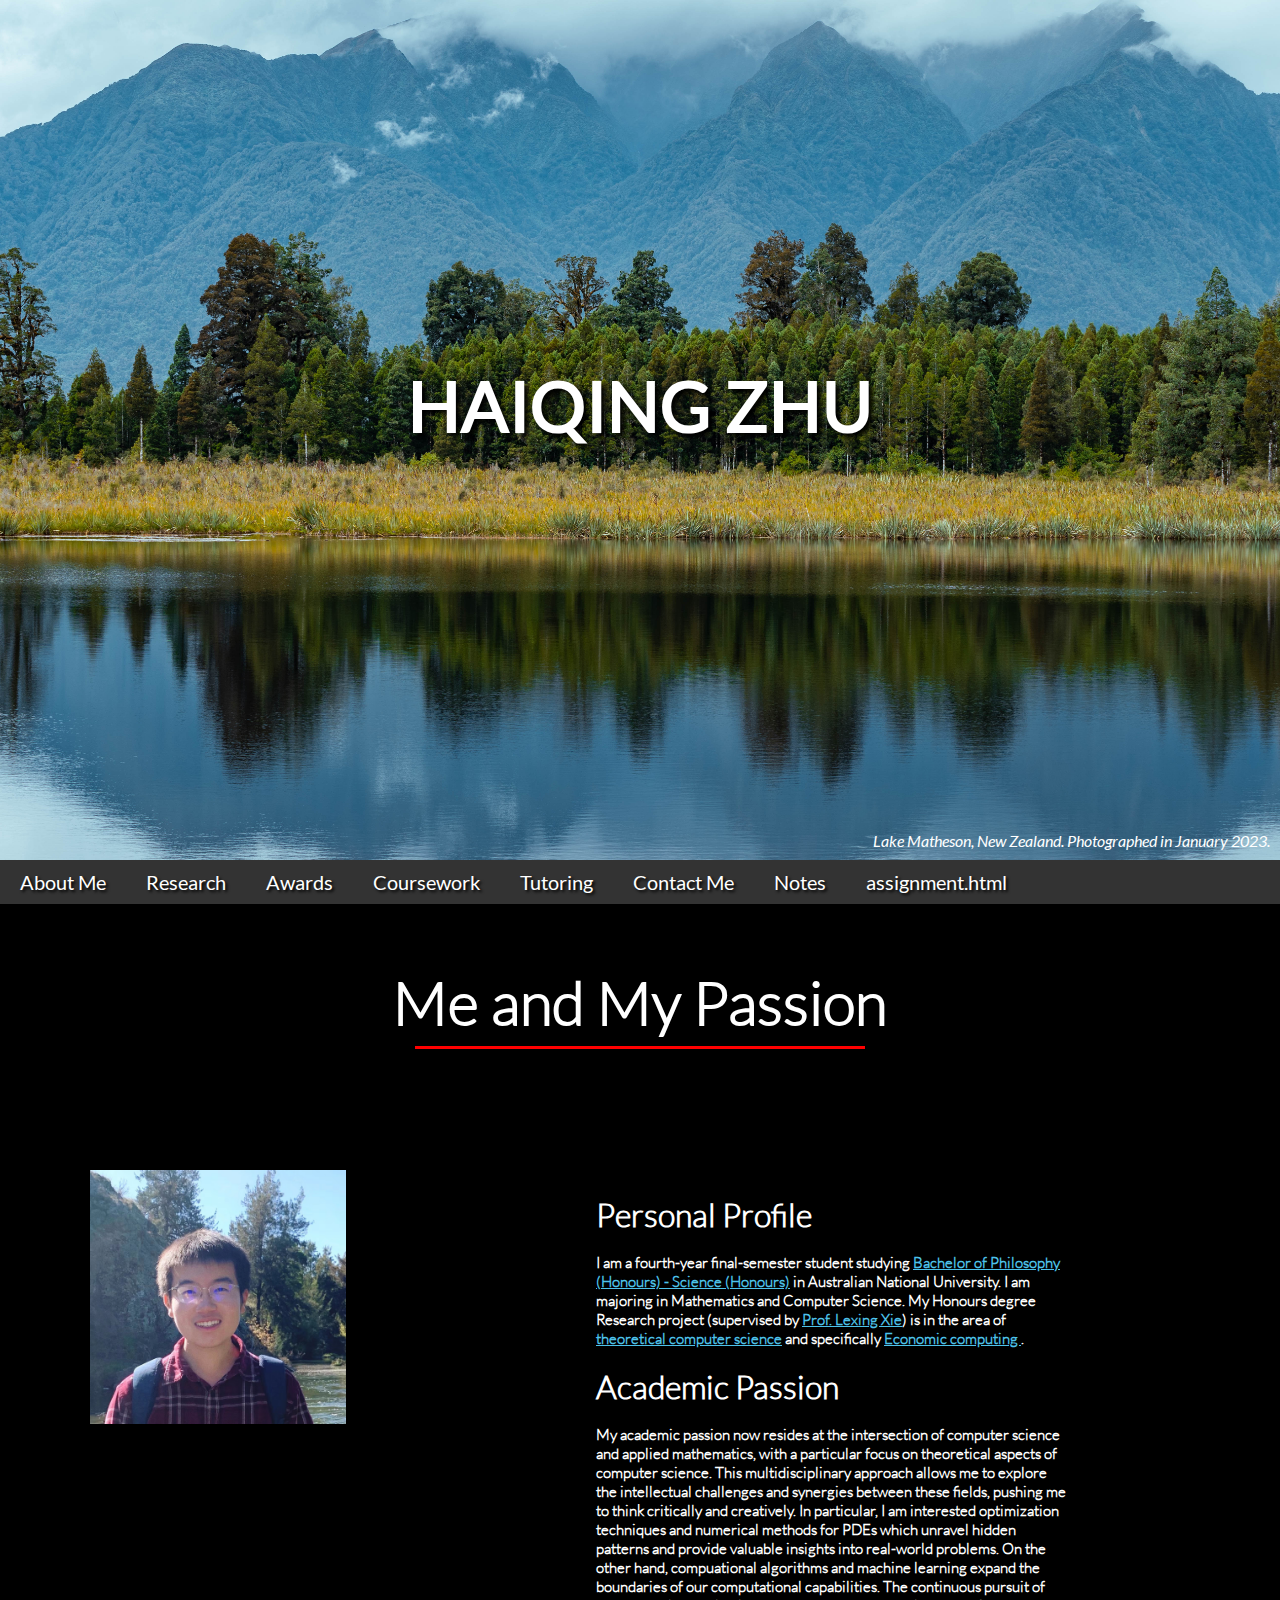
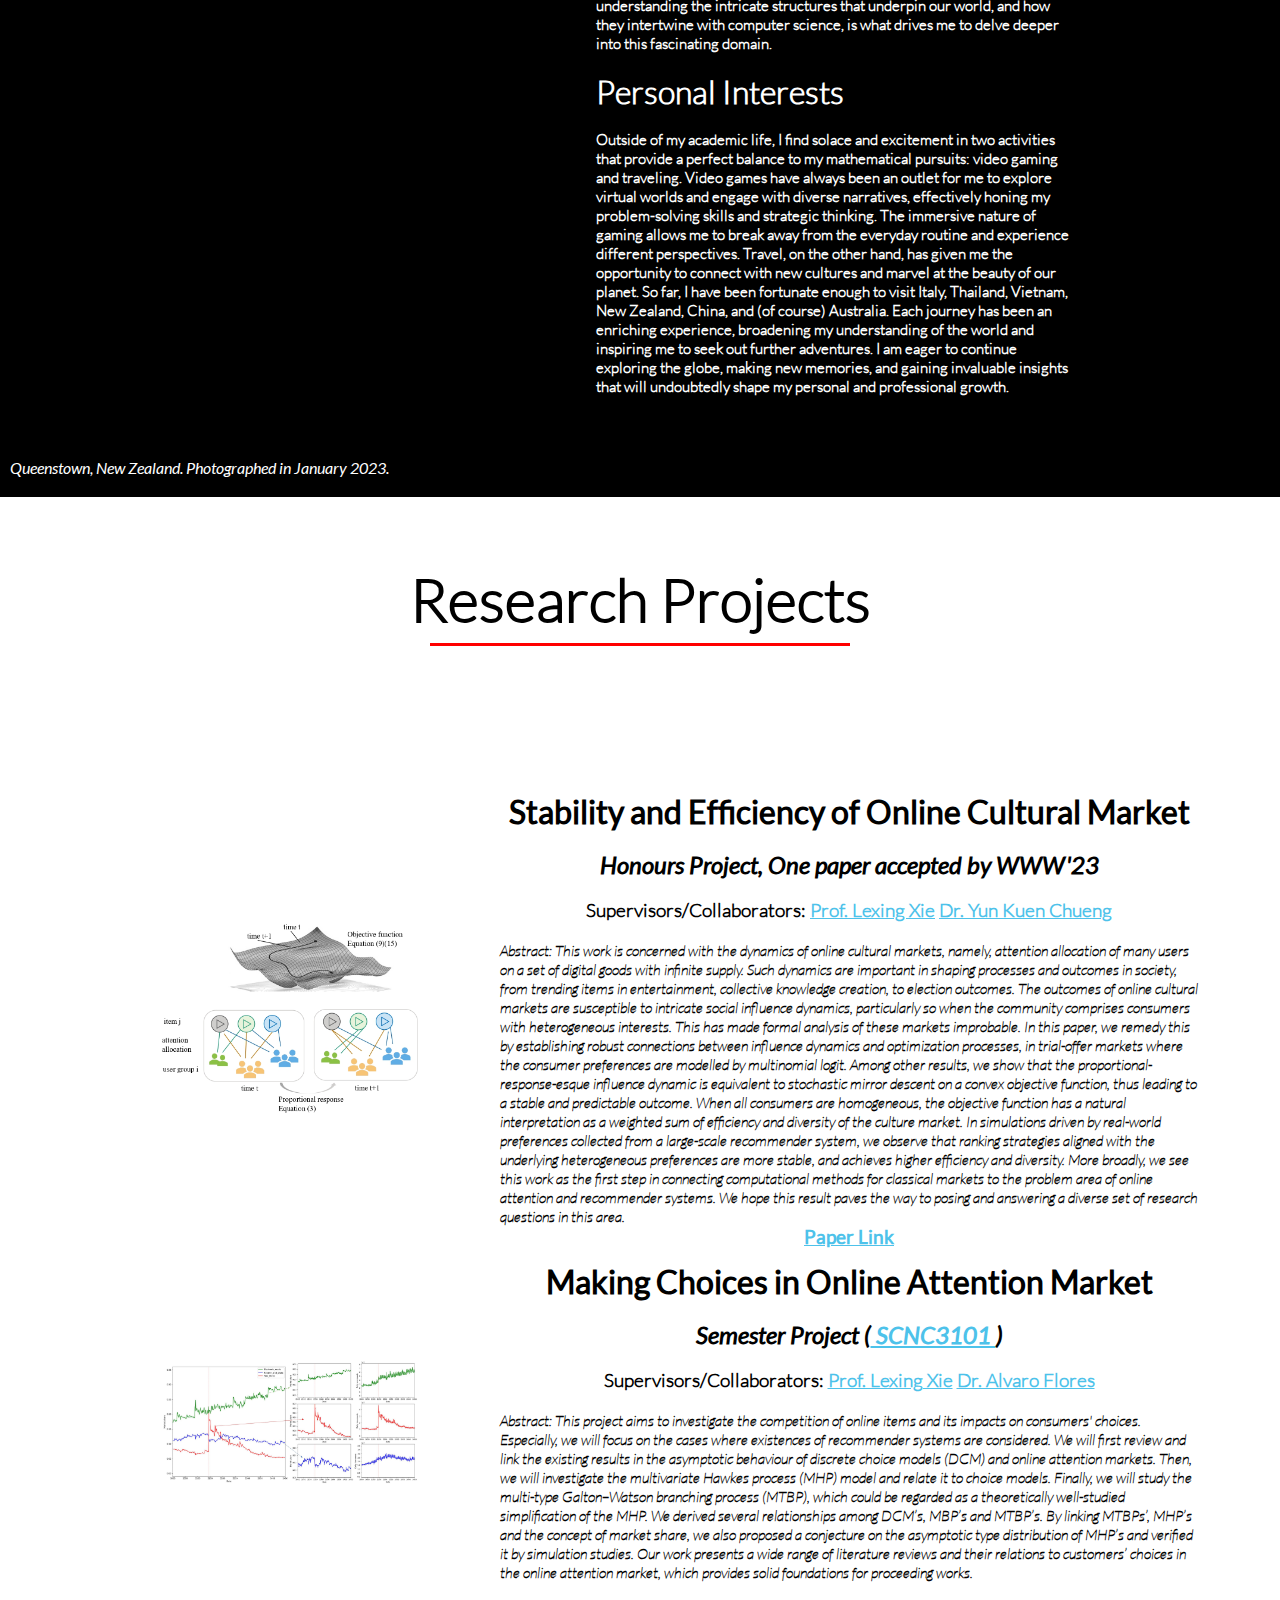
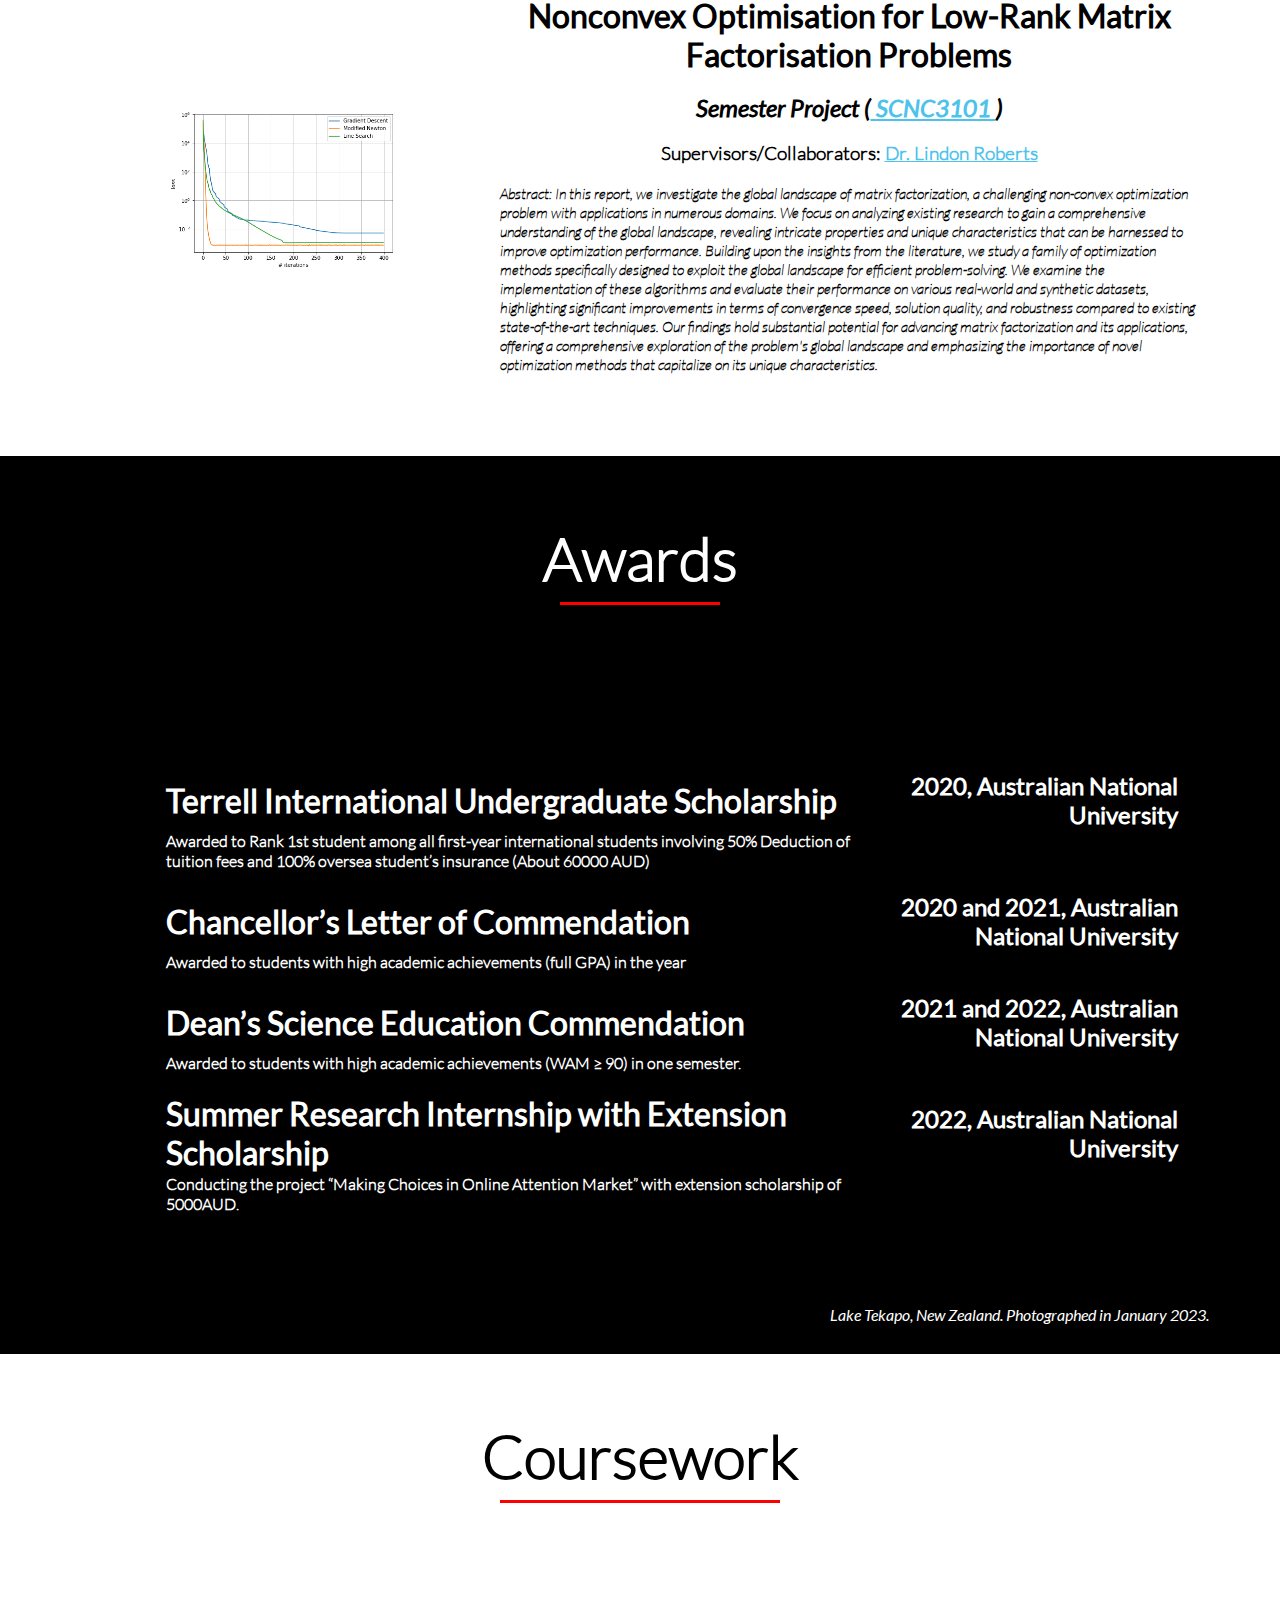
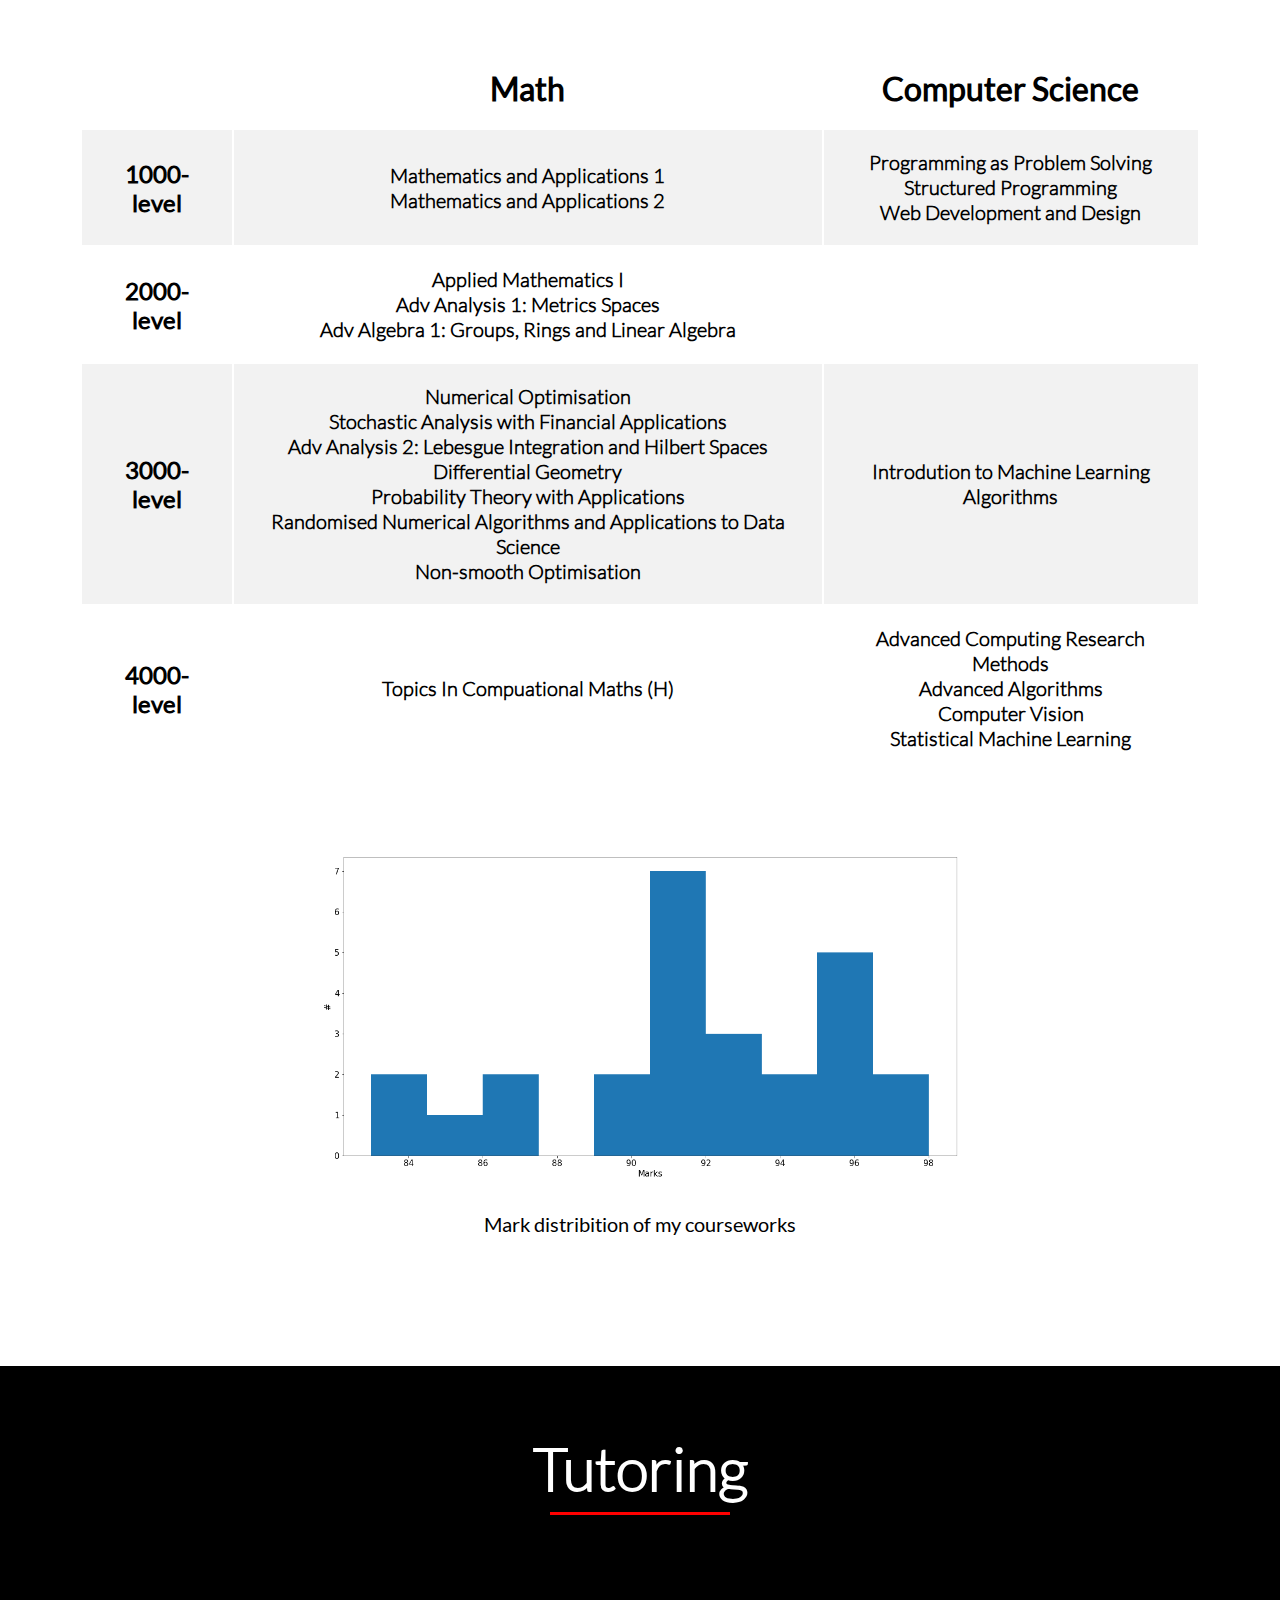
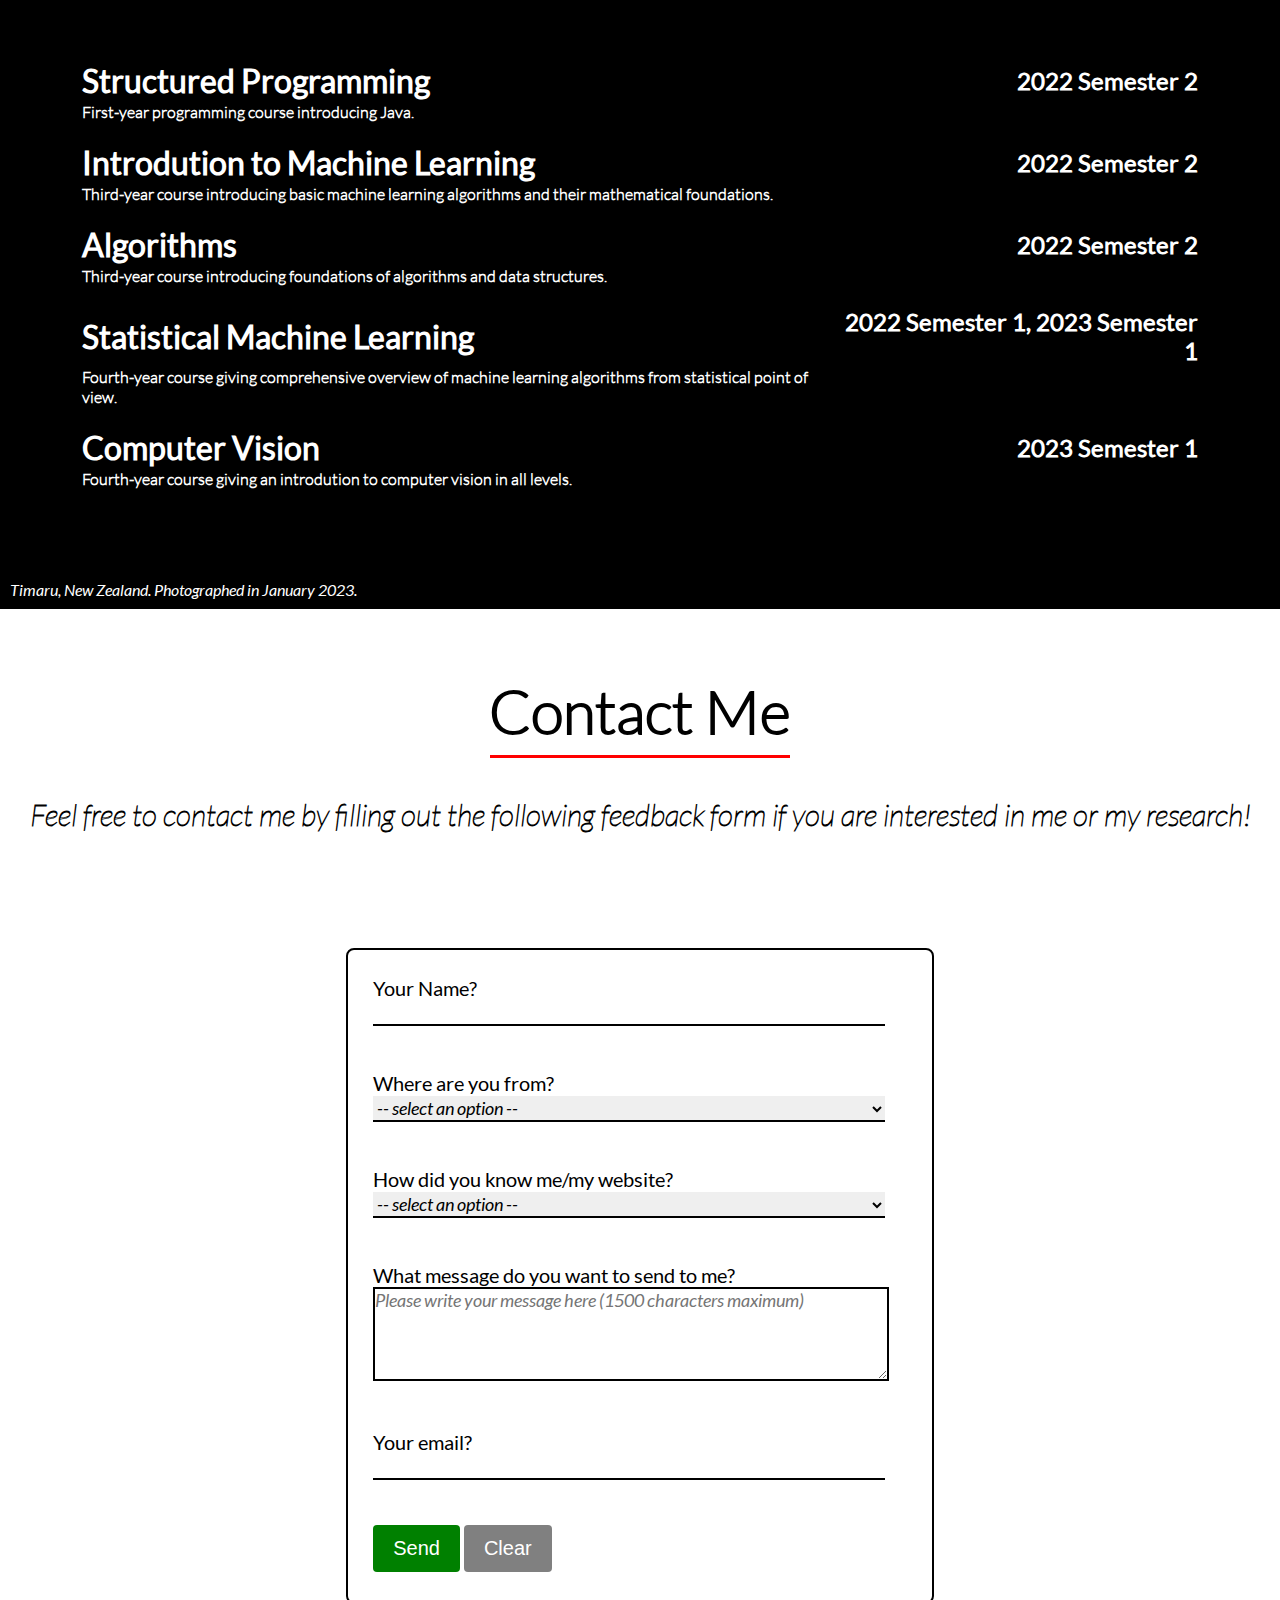
<file: index.html>
<!DOCTYPE html>

<html lang = "en">
    <head>
        <meta charset="utf-8">
        <title> Haiqing Zhu's Personal Website </title>

        <!-- CSS Declaration -->
        <link rel="stylesheet" type = "text/css" href="home_page_style.css">
    </head>



    <body>

        <!-- Banner section of the home page --> 
        <div id="banner">

            <!-- Big header-->
            <h1 id="header">Haiqing Zhu</h1>
            <em id="image_description_lake_1"> Lake Matheson, New Zealand. Photographed in January 2023. </em>


        </div>

        <!-- Navigation bar inside the banner -->
        <div id= "NavBar">
            <ul>
                <li><a href="#Home">About Me</a> </li>
                <li><a href="#Research">Research</a></li>
                <li><a href="#Awards">Awards</a></li>
                <li><a href="#Coursework">Coursework </a> </li>
                <li><a href="#Tutoring">Tutoring </a> </li>
                <li><a href="#ContactMe">Contact Me </a> </li>
                <li><a href="notes.html">Notes</a></li>
                <li><a href="assignment.html">assignment.html</a></li>
            </ul>
        </div>


        <a id = Home></a>
        <!-- About Myself and My passion-->
        <div id="self-intro" class="section">

            <!-- Section heading -->
            <h2 id = self-intro-heading, class="section-headings"> Me and My Passion </h2>

            <table class = formating-table>
                <tbody>
                    <tr>
                        <th>
                            <!-- Image of myself -->
                            <img id="img_myself" src="assets/pic_myself.jpg" alt="picture of myself">
                        </th>

                        <th>
                            <!-- The heading text for this section -->

                            <!-- div containing all texts-->

                            <div id="self-intro-texts">
                                <!-- Paragraph 1: Personal Profile -->
                                <p style="font-size: 2em;"> Personal Profile </p>
                                <br style = "line-height: 7;">
                                <p id = PersonalProfile> I am a fourth-year final-semester student studying <a href="https://programsandcourses.anu.edu.au/program/aphsc">Bachelor of Philosophy (Honours) 
                                    - Science (Honours)</a> in Australian National University. I am majoring in Mathematics and Computer Science. My Honours degree Research project (supervised by 
                                    <a href="http://users.cecs.anu.edu.au/~xlx/">Prof. Lexing Xie</a>) is in
                                    the area of <a href="https://en.wikipedia.org/wiki/Theoretical_computer_science">theoretical computer science</a> and specifically 
                                    <a href="https://en.wikipedia.org/wiki/Computational_economics">Economic computing </a>.  </p>
                                
                                <br style = "line-height: 15;">

                                <!-- Paragraph 2: Academic Passion -->
                                <p style="font-size: 2em;"> Academic Passion </p>
                                <br style = "line-height: 7;">
                                <p id = AcademicPassion> 
                                My academic passion now resides at the intersection of computer science and applied mathematics, with a particular focus on theoretical aspects of computer science. 
                                This multidisciplinary approach allows me to explore the intellectual challenges and synergies between these fields, pushing me to think critically and creatively. 
                                In particular, I am interested optimization techniques and numerical methods for PDEs which unravel hidden patterns and provide valuable insights into real-world problems. 
                                On the other hand, compuational algorithms and machine learning expand the boundaries of our computational capabilities. 
                                The continuous pursuit of understanding the intricate structures that underpin our world, and how they intertwine with computer science, is what drives me to delve deeper into this fascinating domain.</p>
                                <br style = "line-height: 15;">

                                <!-- Paragraph 3: Personal Interests -->
                                <p style="font-size: 2em;"> Personal Interests </p>
                                <br style = "line-height: 7;">
                                <p id = PersonalInterests>
                                    Outside of my academic life, I find solace and excitement in two activities that provide a perfect balance to my mathematical pursuits: video gaming and traveling. 
                                    Video games have always been an outlet for me to explore virtual worlds and engage with diverse narratives, effectively honing my problem-solving skills and strategic thinking. 
                                    The immersive nature of gaming allows me to break away from the everyday routine and experience different perspectives. 
                                    Travel, on the other hand, has given me the opportunity to connect with new cultures and marvel at the beauty of our planet. 
                                    So far, I have been fortunate enough to visit Italy, Thailand, Vietnam, New Zealand, China, and (of course) Australia. 
                                    Each journey has been an enriching experience, broadening my understanding of the world and inspiring me to seek out further adventures. 
                                    I am eager to continue exploring the globe, making new memories, and gaining invaluable insights that will undoubtedly shape my personal and professional growth.
                                </p>
                            </div>
                        </th>
                    </tr>
                </tbody>
            </table>

            <!-- Image description of the me-and-my-passion-section -->
            <em id = image-description-queenstown> Queenstown, New Zealand. Photographed in January 2023.</em>
        </div>
        <a id = Research></a>
        <!-- Section about my Research projects -->
        <div id="research" class="section">
            <!-- The heading text for this section -->
            <h2 id = research-heading class="section-headings"> Research Projects</h2>
            
            <!-- Table of the list of my previous research projects-->
            <table id = "table-of-research-projects" class = formating-table>
                <tr> 
                    <!-- The Honours Project -->

                    <!-- The teaser graph-->
                    <th> <img id="img_attention_market" class = "research_teasers_graphs" src="assets/attention-market-teaser.jpg" alt = "Cultural market project teaser"> </th>
                    <th> 
                        <!-- Text description-->
                        <p class="research-project-heading">  Stability and Efficiency of Online Cultural Market </p>
                        <br style = "line-height: 55;">
                        <p class="research-project-sub-heading"> Honours Project, One paper accepted by WWW'23 </p>
                        <br style = "line-height: 55;">
                        <p style="font-family: 'Lato-Light';" class="research-project-supervisor"> Supervisors/Collaborators: <a href="http://users.cecs.anu.edu.au/~xlx/"> Prof. Lexing Xie</a> <a href="https://www.cs.rhul.ac.uk/home/ujac002/"> Dr. Yun Kuen Chueng</a></p>
                        <br style = "line-height: 55;">
                        <p class="research-abstract"> Abstract: This work is concerned with the dynamics of online cultural markets,
                            namely, attention allocation of many users on a set of digital
                            goods with infinite supply. Such dynamics are important in shaping
                            processes and outcomes in society, from trending items in entertainment,
                            collective knowledge creation, to election outcomes. The
                            outcomes of online cultural markets are susceptible to intricate
                            social influence dynamics, particularly so when the community
                            comprises consumers with heterogeneous interests. This has made
                            formal analysis of these markets improbable. In this paper, we remedy
                            this by establishing robust connections between influence dynamics
                            and optimization processes, in trial-offer markets where the
                            consumer preferences are modelled by multinomial logit. Among
                            other results, we show that the proportional-response-esque influence
                            dynamic is equivalent to stochastic mirror descent on a convex
                            objective function, thus leading to a stable and predictable outcome.
                            When all consumers are homogeneous, the objective function has
                            a natural interpretation as a weighted sum of efficiency and diversity
                            of the culture market. In simulations driven by real-world
                            preferences collected from a large-scale recommender system, we
                            observe that ranking strategies aligned with the underlying heterogeneous
                            preferences are more stable, and achieves higher efficiency
                            and diversity. More broadly, we see this work as the first step in
                            connecting computational methods for classical markets to the
                            problem area of online attention and recommender systems. We
                            hope this result paves the way to posing and answering a diverse
                            set of research questions in this area.</p>
                        <br style = "line-height: 55;">
                        <p style="font-size: 1.17em;"> <a href="https://arxiv.org/abs/2302.06226"> Paper Link </a> </p>
                    </th>
                </tr>

                <tr>
                    <!-- The stochastic process project -->

                    <!-- The teaser graph-->
                    <th> <img class = "research_teasers_graphs" src="assets/hawkes-teaser.jpg" alt = "teaser plot of hawkers process project"> </th>

                    <th>
                        <!-- Text description-->
                        <p class="research-project-heading">  Making Choices in Online Attention Market </p>
                        <br style = "line-height: 55;">
                        <p class="research-project-sub-heading"> Semester Project (<a href="https://programsandcourses.anu.edu.au/2022/course/scnc3101"> SCNC3101 </a>) </p>
                        <br style = "line-height: 55;">
                        <p style="font-family: 'Lato-Light';" class="research-project-supervisor"> Supervisors/Collaborators: <a href="http://users.cecs.anu.edu.au/~xlx/"> Prof. Lexing Xie</a> <a href="https://www.linkedin.com/in/alvarofloresrios/en/?originalSubdomain=au"> Dr. Alvaro Flores</a></p>
                        <br style = "line-height: 55;">
                        <p class="research-abstract"> Abstract: This project aims to investigate the competition of online items and its impacts on
                            consumers' choices. Especially, we will focus on the cases where existences of recommender
                            systems are considered. We will first review and link the existing results in the
                            asymptotic behaviour of discrete choice models (DCM) and online attention markets.
                            Then, we will investigate the multivariate Hawkes process (MHP) model and relate it to
                            choice models. Finally, we will study the multi-type Galton–Watson branching process
                            (MTBP), which could be regarded as a theoretically well-studied simplification of the
                            MHP. We derived several relationships among DCM’s, MBP’s and MTBP’s. By linking
                            MTBPs’, MHP’s and the concept of market share, we also proposed a conjecture on the
                            asymptotic type distribution of MHP’s and verified it by simulation studies. Our work
                            presents a wide range of literature reviews and their relations to customers’ choices in
                            the online attention market, which provides solid foundations for proceeding works.</p>
                    </th>
                </tr>   

                <tr>
                    <!-- The teaser graph-->
                    <th> <img class = "research_teasers_graphs" src="assets/MF-project-teaser.png" alt = "matrix factorisation project teaser plot"> </th>

                    <th>
                        
                        <!-- Text description-->
                        <p class="research-project-heading"> Nonconvex Optimisation for Low-Rank Matrix Factorisation Problems </p>
                        <br style = "line-height: 55;">
                        <p class="research-project-sub-heading"> Semester Project (<a href="https://programsandcourses.anu.edu.au/2022/course/scnc3101"> SCNC3101 </a>) </p>
                        <br style = "line-height: 55;">
                        <p style="font-family: 'Lato-Light';" class="research-project-supervisor"> Supervisors/Collaborators: <a href="https://lindonroberts.github.io/"> Dr. Lindon Roberts </a></p>
                        <br style = "line-height: 55;">
                        <p class="research-abstract"> Abstract: In this report, we investigate the global landscape of matrix factorization, 
                            a challenging non-convex optimization problem with applications in numerous domains. 
                            We focus on analyzing existing research to gain a comprehensive understanding of the global landscape, 
                            revealing intricate properties and unique characteristics that can be harnessed to improve optimization performance. 
                            Building upon the insights from the literature, we study a family of optimization methods specifically designed to exploit the global landscape 
                            for efficient problem-solving. We examine the implementation of these algorithms and evaluate their performance on various real-world and 
                            synthetic datasets, highlighting significant improvements in terms of convergence speed, solution quality, 
                            and robustness compared to existing state-of-the-art techniques. Our findings hold substantial potential 
                            for advancing matrix factorization and its applications, offering a comprehensive exploration of the problem's 
                            global landscape and emphasizing the importance of novel optimization methods that capitalize on its unique characteristics.</p>
                    </th>
                </tr>
            </table>



        </div>



        <!-- Section about the awards I have been given -->
        <a id = Awards></a>


        <div id="award" class="section">
            <h2 id = award-heading class="section-headings"> Awards </h2>
            <table id= "award-table" class="formating-table">

                <!--  Award 1, terrell, heading and description -->
                <tr> 
                    <th>
                        <p class="award-name">Terrell International Undergraduate Scholarship </p>  
                    </th>
                    <th> <p class="award-institution"> 2020, Australian National University </p> </th>
                </tr>

                <!-- Institution -->
                <tr>
                    <th>
                    <p class="award-description"> Awarded to Rank 1st student among all first-year international students involving 50% Deduction 
                        of tuition fees and 100% oversea student’s insurance (About 60000 AUD)</p>
                    <br style = "line-height: 55;">
                    </th>
                    <th></th>
                </tr>

                <!-- Award 2, chancellor's letteqr -->
                <tr> 
                    <th>
                        <p class="award-name">Chancellor’s Letter of Commendation  </p>  
                    </th>
                    <th> <p class="award-institution"> 2020 and 2021, Australian National University </p></th>
                </tr>

                <!-- Institution -->
                <tr>
                    <th>
                    <p class="award-description"> Awarded to students with high academic achievements (full GPA) in the year</p>
                    <br style = "line-height: 55;">
                    </th>
                    <th></th>
                </tr>

                <!-- Award 3, dean's list -->
                <tr> 
                    <th>
                        <p class="award-name">Dean’s Science Education Commendation  </p>  
                    </th>
                    <th> <p class="award-institution"> 2021 and 2022, Australian National University </p> </th>
                </tr>

                <!-- Institution -->
                <tr>
                    <th>
                    <p class="award-description"> Awarded to students with high academic achievements (WAM ≥ 90) in one semester.</p>
                    <br style = "line-height: 55;">
                    </th>
                    <th></th>
                </tr>


                <!-- Award 4, summer internship -->
                <tr> 
                    <th>
                        <p class="award-name">Summer Research Internship with Extension Scholarship  </p>  
                    </th>
                    <th> <p class="award-institution"> 2022, Australian National University </p> </th>
                </tr>

                <!-- Institution -->
                <tr>
                    <th>
                    <p class="award-description"> Conducting the project “Making Choices in Online Attention Market” with extension scholarship of 5000AUD.</p>
                    <br style = "line-height: 55;">
                    </th>
                    <th></th>
                </tr>
            

            </table>
            <em id = image-description-lake-tekapo> Lake Tekapo, New Zealand. Photographed in January 2023.</em>

        </div>

        <!-- Coursework Section -->

        <!-- link anchor-->
        <a id = "Coursework"></a>

        <div class= "section" id="coursework">
            <h2 class="section-headings" id = "coursework-heading"> Coursework </h2>

            <!-- table for displaying all the courses I have taken before -->
            <table class="formating-table" id = coursework-table> 
                <tbody>
                    <tr>
                        <!-- header -->
                        <th> </th> <th style="font-size: 2em;"> Math </th> <th style="font-size: 2em;"> Computer Science </th>
                    </tr>

                    <tr>
                        <!-- 1000-level courses -->
                        <th class="course-level"> 1000-level </th>
                        <th class="course-name"> 
                            <p>Mathematics and Applications 1 </p>
                            <p>Mathematics and Applications 2 </p>
                        </th>
                        <th class="course-name">
                            <p>Programming as Problem Solving</p>
                            <p>Structured Programming</p>
                            <p>Web Development and Design</p>
                        </th>
                    </tr>

                    <tr>
                        <!-- 2000-level courses -->
                        <th class="course-level"> 2000-level </th>
                        <th class="course-name"> 
                            <p>Applied Mathematics I</p>
                            <p>Adv Analysis 1: Metrics Spaces</p>
                            <p>Adv Algebra 1: Groups, Rings and Linear Algebra</p>
                        </th>
                        <th class="course-name">
                        </th>
                    </tr>

                    <tr>
                        <!-- 3000-level courses -->
                        <th class="course-level"> 3000-level </th>
                        <th class="course-name"> 
                            <p>Numerical Optimisation</p>
                            <p>Stochastic Analysis with Financial Applications</p>
                            <p>Adv Analysis 2: Lebesgue Integration and Hilbert Spaces</p>
                            <p>Differential Geometry</p>
                            <p>Probability Theory with Applications</p>
                            <p>Randomised Numerical Algorithms and Applications to Data Science</p>
                            <p>Non-smooth Optimisation</p>
                        </th>
                        <th class="course-name">
                            <p>	Introdution to Machine Learning</p>
                            <p> Algorithms </p>
                        </th>
                    </tr>

                    <tr>
                        <!-- 4000-level courses -->
                        <th class="course-level"> 4000-level </th>
                        <th class="course-name"> 
                            <p>Topics In Compuational Maths (H)</p>
                        </th>
                        <th class="course-name">
                            <p>	Advanced Computing Research Methods</p>
                            <p> Advanced Algorithms </p>
                            <p> Computer Vision </p>
                            <p> Statistical Machine Learning</p>
                        </th>
                    </tr>
                </tbody>
            </table>

            <!-- Figure of my mark distribution -->
            <figure>
                <img id = "mark-distribution" src="assets/mark-distribution.png" alt="My Mark Distribition" style="width:50%">
                <figcaption id = "mark-distribution-caption">Mark distribition of my courseworks</figcaption>
            </figure>

        </div>

        <!-- Tutoring section -->
        <a id="Tutoring"></a>
        <div id = "tutoring" class="section">
            <h2 class="section-headings" id = "tutoring-section-heading"> Tutoring </h2>

        
            <table id= "tutoring-table" class="formating-table">

                <!--  Tutoring 1, COMP1110, heading and description -->
                <tr> 
                    <th>
                        <p class="award-name"> Structured Programming </p>  
                    </th>
                    <th> <p class="award-institution"> 2022 Semester 2</p> </th>
                </tr>

                <!-- Institution -->
                <tr>
                    <th>
                    <p class="award-description"> First-year programming course introducing Java.</p>
                    <br style = "line-height: 55;">
                    </th>
                    <th></th>
                </tr>

                <!-- Tutoring 2, COMP3670, heading and description -->
                <tr> 
                    <th>
                        <p class="award-name"> Introdution to Machine Learning  </p>  
                    </th>
                    <th> <p class="award-institution"> 2022 Semester 2 </p></th>
                </tr>

                <!-- Institution -->
                <tr>
                    <th>
                    <p class="award-description"> Third-year course introducing basic machine learning algorithms and their mathematical foundations.</p>
                    <br style = "line-height: 55;">
                    </th>
                    <th></th>
                </tr>

                <!-- Tutoring 3, COMP3600 -->
                <tr> 
                    <th>
                        <p class="award-name"> Algorithms </p>  
                    </th>
                    <th> <p class="award-institution"> 2022 Semester 2 </p> </th>
                </tr>

                <!-- Institution -->
                <tr>
                    <th>
                    <p class="award-description"> Third-year course introducing foundations of algorithms and data structures.</p>
                    <br style = "line-height: 55;">
                    </th>
                    <th></th>
                </tr>


                <!-- Tutoring 4, COMP4670 -->
                <tr> 
                    <th>
                        <p class="award-name">Statistical Machine Learning </p>  
                    </th>
                    <th> <p class="award-institution"> 2022 Semester 1, 2023 Semester 1 </p> </th>
                </tr>

                <!-- Institution -->
                <tr>
                    <th>
                    <p class="award-description"> Fourth-year course giving comprehensive overview of machine learning algorithms from statistical point of view.</p>
                    <br style = "line-height: 55;">
                    </th>
                    <th></th>
                </tr>

                <!-- Tutoring 5, COMP4528 -->
                <tr> 
                    <th>
                        <p class="award-name">Computer Vision </p>  
                    </th>
                    <th> <p class="award-institution">2023 Semester 1 </p> </th>
                </tr>

                <!-- Institution -->
                <tr>
                    <th>
                    <p class="award-description"> Fourth-year course giving an introdution to computer vision in all levels.</p>
                    <br style = "line-height: 55;">
                    </th>
                    <th></th>
                </tr>
            

            </table>
            <em id = image-description-sea-birds> Timaru, New Zealand. Photographed in January 2023.</em>
        </div>

        <!-- Contact Me/ Feedback form section -->
        <a id="ContactMe"></a>
        <div id="contactme" class="section">
            <h2 class="section-headings" id="contectme-heading"> Contact Me </h2>
            <h4 id="msg-feedback-form">Feel free to contact me by filling out the following feedback form if you are interested in me or my research! </h4>
            <div id = "feedback-form">
                    <!-- The feedback form -->
                    <form enctype="text/plain" action="mailto:haiqing.zhu@anu.edu.au">
                        <label for="user-name">Your Name?</label>
                        <input type="text" name="user-name" maxlength="250"></input>
                        <br style = "line-height: 155px;">
                        <label for = "user-from">Where are you from?</label>
                        <select class = "select" name="user-from">
                            <option disabled selected value> -- select an option -- </option>
                            <option value="Australia">Australia</option>
                            <option value="USA">USA</option>
                            <option value="China">China</option>
                            <option value="Singapore">Singapore</option>
                            <option value="Europe">Europe</option>
                            <option value="Others">Others</option>
                        </select>

                        <label for = "user-source">How did you know me/my website?</label>
                        <select class = "select" name="user-source">
                            <option disabled selected value> -- select an option -- </option>
                            <option value="Friends">Friends</option>
                            <option value="Family">Family</option>
                            <option value="Courses">Courses</option>
                            <option value="In person meeting with me">In person meeting with me</option>
                            <option value="Online meeting with me">Online meeting with me</option>
                            <option value="Others">Others</option>
                        </select>

                        <br/>
                        <label for = "user-message">What message do you want to send to me?</label>
                        <textarea name="user-message" wrap="soft" placeholder="Please write your message here (1500 characters maximum)" maxlength="1500"></textarea>
                        <br/>
                        Your email?
                        <br/>
                        <input type="text" name="email" wrap="soft" maxlength="120">

                        <input type="submit" value="Send">
                        <input type="reset" value="Clear">
                        
                    </form>
            </div>
        </div>
    </body>
</html>
</file>
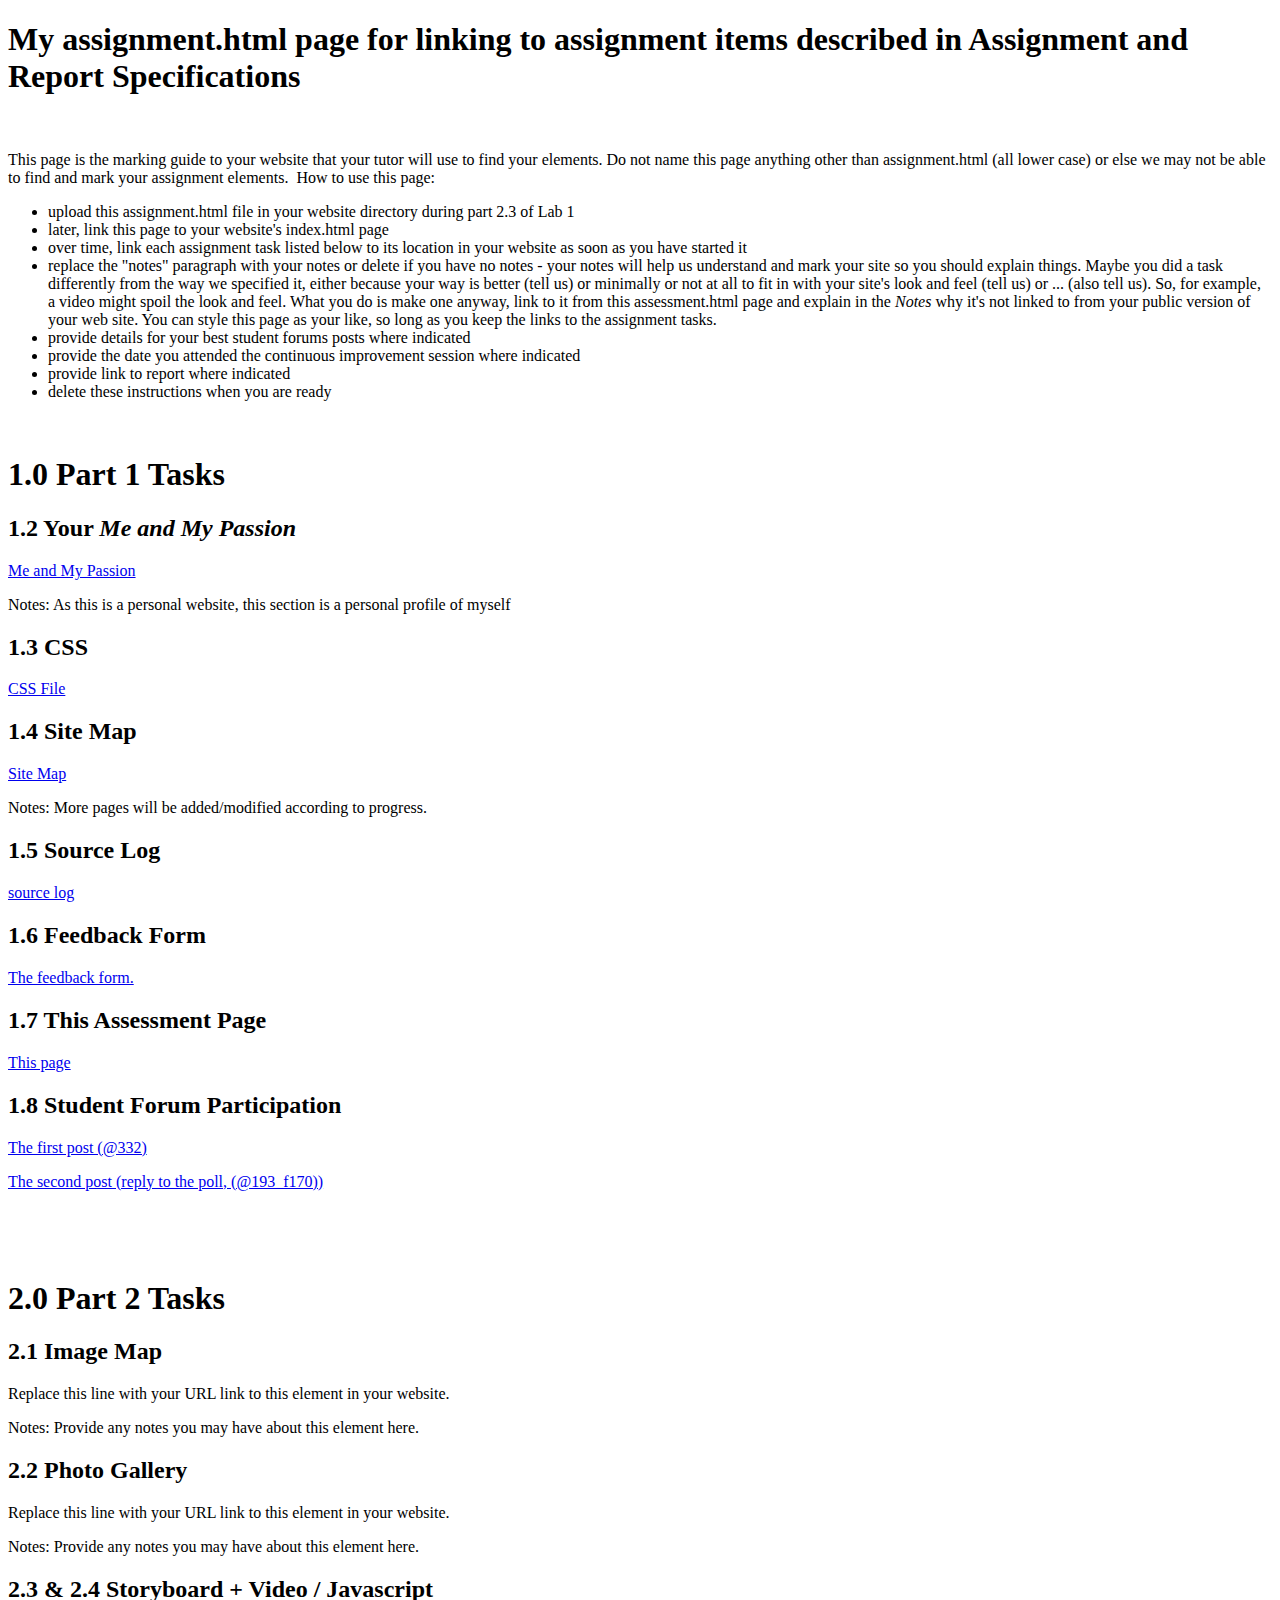
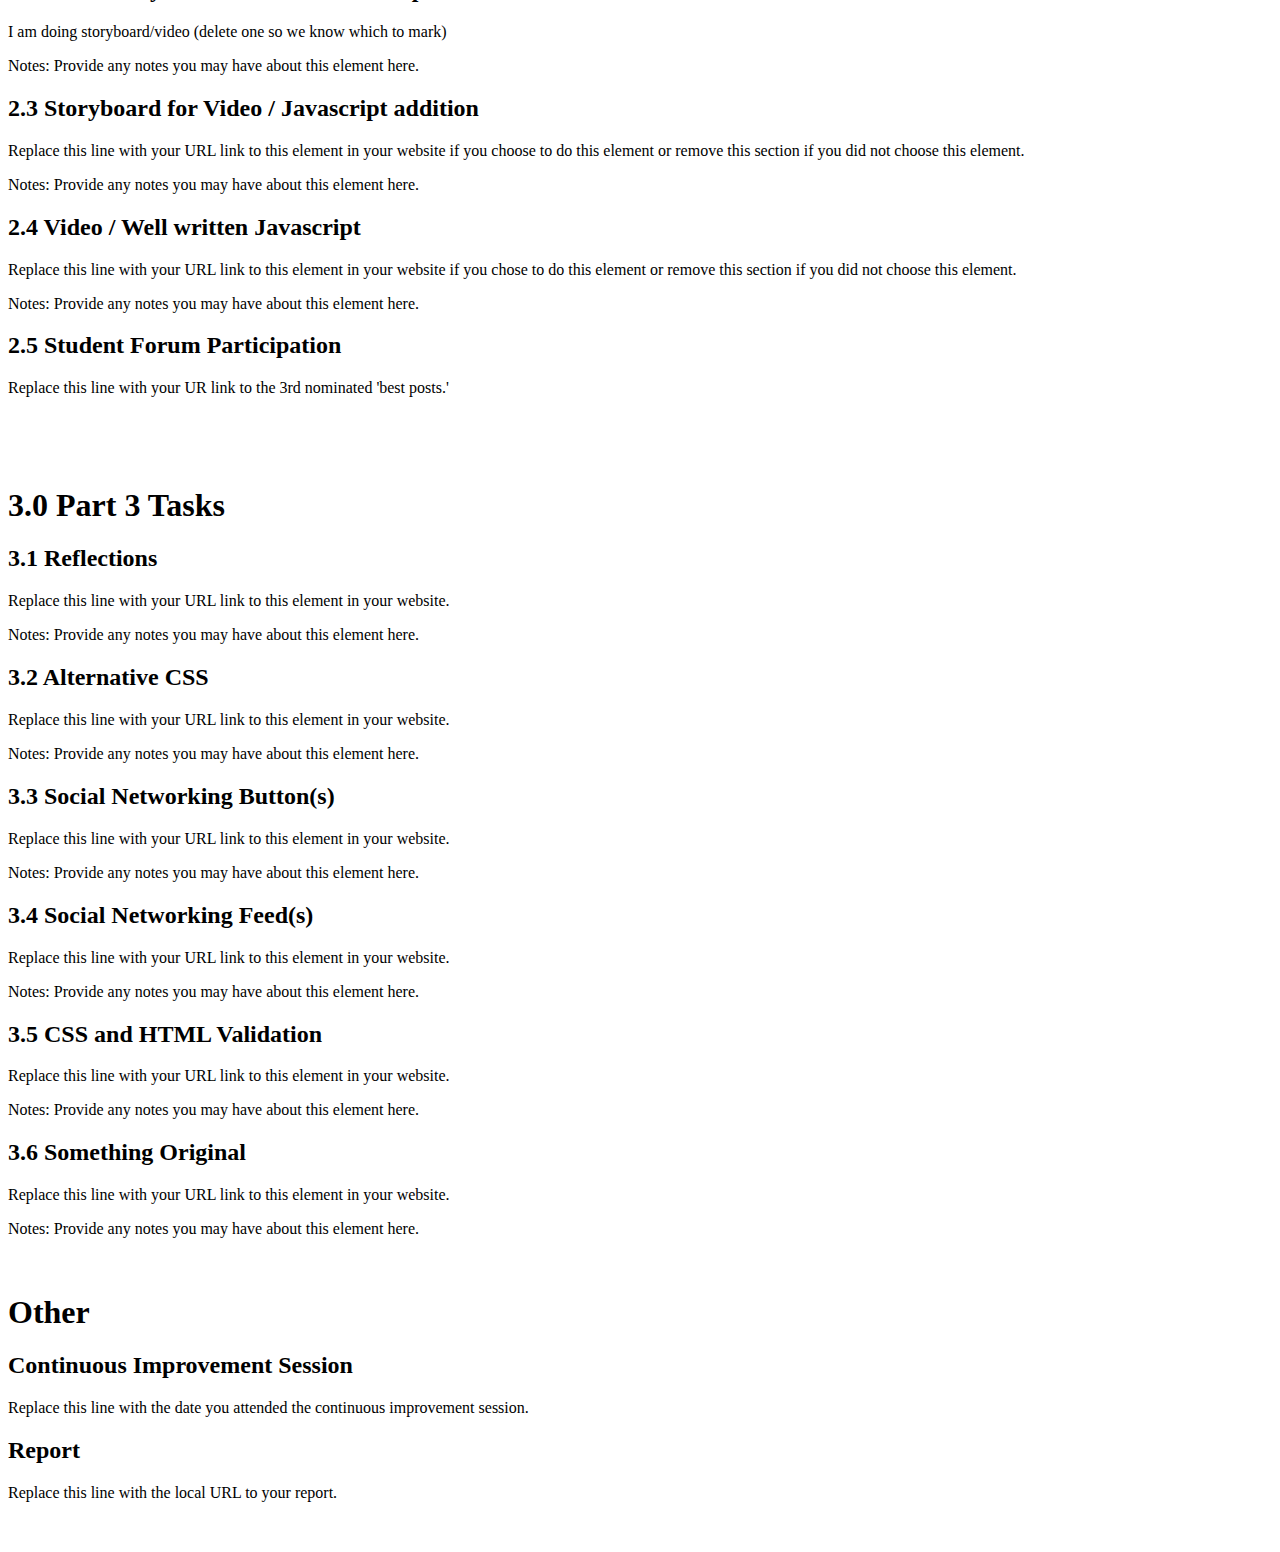
<file: assignment.html>
<!DOCTYPE html PUBLIC "-//W3C//DTD HTML 4.01//EN" "http://www.w3.org/TR/html4/strict.dtd">
<!-- saved from url=(0094)https://wattlecourses.anu.edu.au/pluginfile.php/3284204/mod_resource/content/7/assignment.html -->
<html><head><meta http-equiv="Content-Type" content="text/html; charset=UTF-8">

  <meta http-equiv="Content-Style-Type" content="text/css">
  <title>assignment.html required page</title>
  <meta name="Generator" content="Cocoa HTML Writer">
  <meta name="CocoaVersion" content="1038.36">
  </head>
<body data-new-gr-c-s-check-loaded="14.1101.0" data-gr-ext-installed="">
<h1><b> My assignment.html page for linking to assignment items described in Assignment and Report Specifications</b></h1>
<p><br></p>
<p>This page is the marking guide to your website that your tutor will use to find your elements.  Do not name this page anything other than assignment.html (all lower case) or else we may not be able to find and mark your assignment elements.<span>&nbsp; </span>How to use this page:</p>
<ul>
  <li>upload this assignment.html file in your website directory during part 2.3 of Lab 1</li>
  <li>later, link this page to your website's index.html page</li>
  <li>over time, link each assignment task listed below to its location in your website as soon as you have started it</li>
  <li>replace the "notes" paragraph with your notes or
delete if you have no notes - your notes will help us understand and
mark your site so you should explain things. Maybe you did a task
differently from the way we specified it, either because your way is
better (tell us) or minimally or not at all to fit in with your site's
look and feel (tell us) or ... (also tell us). So, for example, a video
might spoil the look and feel. What you do is make one anyway, link to
it from this assessment.html page and explain in the <i>Notes</i> why
it's not linked to from your public version of your web site. You can
style this page as your like, so long as you keep the links to the
assignment tasks.</li>
  <li>provide details for your best student forums posts where indicated</li>
  <li>provide the date you attended the continuous improvement session where indicated</li>
  <li>provide link to report where indicated</li>
  <li>delete these instructions when you are ready</li>
</ul>
<p><br></p>
<h1><b>1.0 Part 1 Tasks</b></h1>
<h2><b>1.2 Your <i>Me and My Passion</i></b></h2>
<p><a href="index.html#Home">Me and My Passion </a></p>
<p>Notes: As this is a personal website, this section is a personal profile of myself </p>
<h2><b>1.3 CSS</b></h2>
<p><a href="home_page_style.css"> CSS File </a></p>
<h2><b>1.4 Site Map</b></h2>
<p><a href="site-map.html">Site Map</a></p>
<p>Notes: More pages will be added/modified according to progress.</p>
<h2><b>1.5 Source Log</b></h2>
<p><a href="source_log.html">source log</a></p>
<h2><b>1.6 Feedback Form</b></h2>
<p><a href="index.html#ContactMe"> The feedback form.</a></p>
<h2><b>1.7 This Assessment Page</b></h2>
<p><a href="#">This page</a></p>
<h2><b>1.8 Student Forum Participation</b></h2>
<p><a href="https://piazza.com/class/le68j82lw62p5/post/332"> The first post (@332)</a></p>
<p><a href="https://piazza.com/class/le68j82lw62p5/post/193_f170"> The second post (reply to the poll, (@193_f170))</a></p>
<p><br></p>
<p><br></p>
<h1><b>2.0 Part 2 Tasks</b></h1>
<h2><b>2.1 Image Map</b></h2>
<p>Replace this line with your URL link to this element in your website.</p>
<p>Notes: Provide any notes you may have about this element here.</p>
<h2><b>2.2 Photo Gallery</b></h2>
<p>Replace this line with your URL link to this element in your website.</p>
<p>Notes: Provide any notes you may have about this element here.</p>
<h2><b>2.3 &amp; 2.4 Storyboard + Video / Javascript</b></h2>
<p>I am doing storyboard/video (delete one so we know which to mark)</p>
<p>Notes: Provide any notes you may have about this element here.</p>
<h2><b>2.3 Storyboard for Video / Javascript addition</b></h2>
<p>Replace this line with your URL link to this element in your website if you choose to do this element or remove this
section if you did not choose this element. </p>
<p>Notes: Provide any notes you may have about this element here.</p>
<h2><b>2.4 Video / Well written Javascript</b></h2>
<p>Replace this line with your URL link to this element in your website if you chose to do this element or remove this
  section if you did not choose this element.</p>
<p>Notes: Provide any notes you may have about this element here.</p>
<h2><b>2.5 Student Forum Participation</b></h2>
<p>Replace this line with your UR link to the 3rd nominated 'best posts.'</p>
<p><br></p>
<p><br></p>
<h1><b>3.0 Part 3 Tasks</b></h1>
<h2><b>3.1 Reflections</b></h2>
<p>Replace this line with your URL link to this element in your website.</p>
<p>Notes: Provide any notes you may have about this element here.</p>
<h2><b>3.2 Alternative CSS</b></h2>
<p>Replace this line with your URL link to this element in your website.</p>
<p>Notes: Provide any notes you may have about this element here.</p>
<h2><b>3.3 Social Networking Button(s)</b></h2>
<p>Replace this line with your URL link to this element in your website.</p>
<p>Notes: Provide any notes you may have about this element here.</p>
<h2><b>3.4 Social Networking Feed(s)</b></h2>
<p>Replace this line with your URL link to this element in your website.</p>
<p>Notes: Provide any notes you may have about this element here.</p>
<h2><b>3.5 CSS and HTML Validation</b></h2>
<p>Replace this line with your URL link to this element in your website.</p>
<p>Notes: Provide any notes you may have about this element here.</p>
<h2><b>3.6 Something Original</b></h2>
<p>Replace this line with your URL link to this element in your website.</p>
<p>Notes: Provide any notes you may have about this element here.</p>
<p><br></p>
<h1><b>Other</b></h1>
<h2><b>Continuous Improvement Session</b></h2>
<p>Replace this line with the date you attended the continuous improvement session.</p>
<h2><b>Report</b></h2>
<p>Replace this line with the local URL to your report.</p>
<p><br></p>





</body><grammarly-desktop-integration data-grammarly-shadow-root="true"></grammarly-desktop-integration></html>
</file>
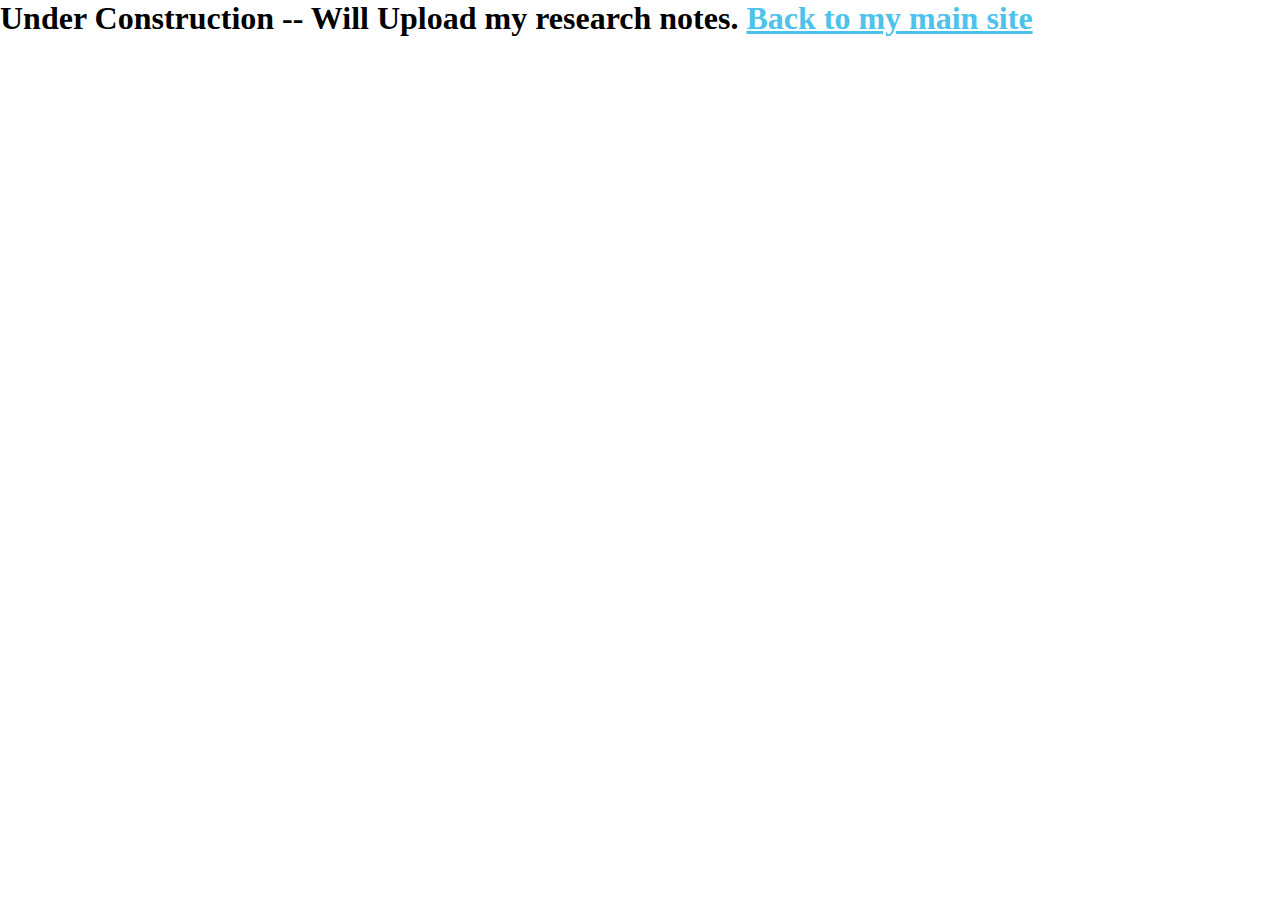
<file: notes.html>
<html lang = "en">
    <head>
        <meta charset="utf-8">
        <title> Haiqing Zhu - Notes </title>

        <!-- CSS Declaration -->
        <link rel="stylesheet" type = "text/css" href="home_page_style.css">
    </head>
    <body>
        <h1> Under Construction -- Will Upload my research notes.
        <a href= "index.html"> Back to my main site </a>
    </body>
</html>
</file>
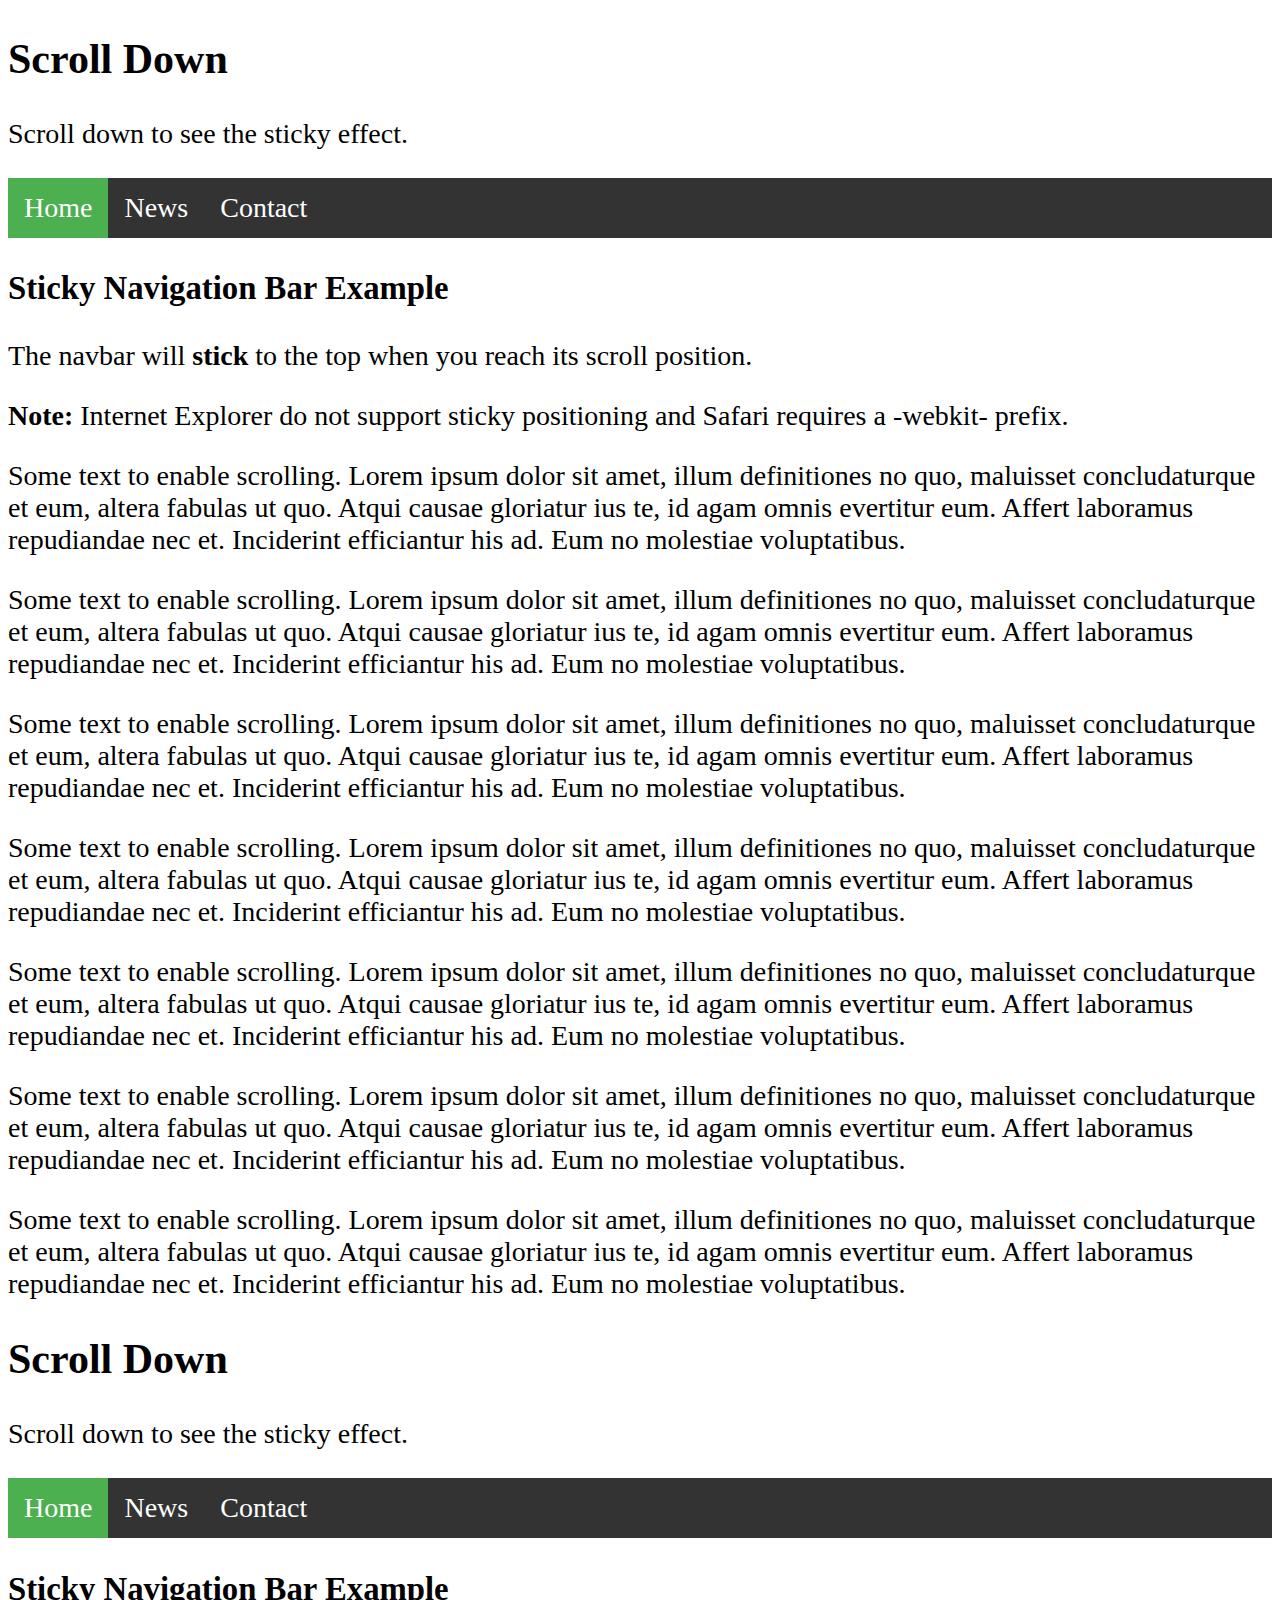
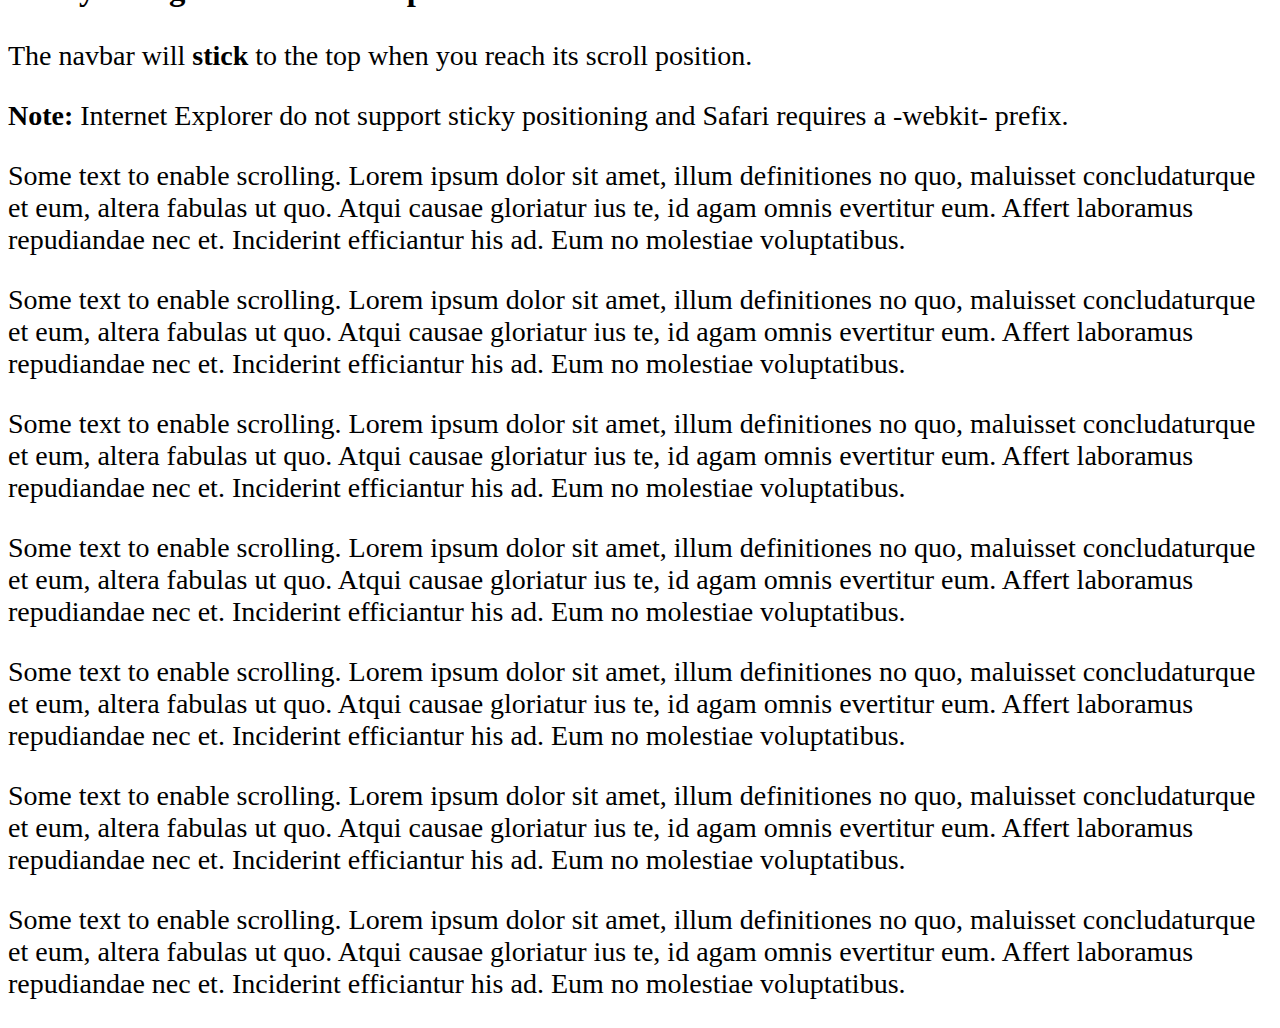
<file: trial.html>
<!DOCTYPE html>
<html>
<head>
<style>
body {
  font-size: 28px;
}

ul {
  list-style-type: none;
  margin: 0;
  padding: 0;
  overflow: hidden;
  background-color: #333;
  position: sticky;
  top: 0;
}

li {
  float: left;
}

li a {
  display: block;
  color: white;
  text-align: center;
  padding: 14px 16px;
  text-decoration: none;
}

li a:hover {
  background-color: #111;
}

.active {
  background-color: #4CAF50;
}
</style>
</head>
<body>

<div class="header">
  <h2>Scroll Down</h2>
  <p>Scroll down to see the sticky effect.</p>
</div>

<ul>
  <li><a class="active" href="#home">Home</a></li>
  <li><a href="#news">News</a></li>
  <li><a href="#contact">Contact</a></li>
</ul>

<h3>Sticky Navigation Bar Example</h3>
<p>The navbar will <strong>stick</strong> to the top when you reach its scroll position.</p>
<p><strong>Note:</strong> Internet Explorer do not support sticky positioning and Safari requires a -webkit- prefix.</p>
<p>Some text to enable scrolling. Lorem ipsum dolor sit amet, illum definitiones no quo, maluisset concludaturque et eum, altera fabulas ut quo. Atqui causae gloriatur ius te, id agam omnis evertitur eum. Affert laboramus repudiandae nec et. Inciderint efficiantur his ad. Eum no molestiae voluptatibus.</p>
<p>Some text to enable scrolling. Lorem ipsum dolor sit amet, illum definitiones no quo, maluisset concludaturque et eum, altera fabulas ut quo. Atqui causae gloriatur ius te, id agam omnis evertitur eum. Affert laboramus repudiandae nec et. Inciderint efficiantur his ad. Eum no molestiae voluptatibus.</p>
<p>Some text to enable scrolling. Lorem ipsum dolor sit amet, illum definitiones no quo, maluisset concludaturque et eum, altera fabulas ut quo. Atqui causae gloriatur ius te, id agam omnis evertitur eum. Affert laboramus repudiandae nec et. Inciderint efficiantur his ad. Eum no molestiae voluptatibus.</p>
<p>Some text to enable scrolling. Lorem ipsum dolor sit amet, illum definitiones no quo, maluisset concludaturque et eum, altera fabulas ut quo. Atqui causae gloriatur ius te, id agam omnis evertitur eum. Affert laboramus repudiandae nec et. Inciderint efficiantur his ad. Eum no molestiae voluptatibus.</p>
<p>Some text to enable scrolling. Lorem ipsum dolor sit amet, illum definitiones no quo, maluisset concludaturque et eum, altera fabulas ut quo. Atqui causae gloriatur ius te, id agam omnis evertitur eum. Affert laboramus repudiandae nec et. Inciderint efficiantur his ad. Eum no molestiae voluptatibus.</p>
<p>Some text to enable scrolling. Lorem ipsum dolor sit amet, illum definitiones no quo, maluisset concludaturque et eum, altera fabulas ut quo. Atqui causae gloriatur ius te, id agam omnis evertitur eum. Affert laboramus repudiandae nec et. Inciderint efficiantur his ad. Eum no molestiae voluptatibus.</p>
<p>Some text to enable scrolling. Lorem ipsum dolor sit amet, illum definitiones no quo, maluisset concludaturque et eum, altera fabulas ut quo. Atqui causae gloriatur ius te, id agam omnis evertitur eum. Affert laboramus repudiandae nec et. Inciderint efficiantur his ad. Eum no molestiae voluptatibus.</p>

</body>
</html>


<!DOCTYPE html>
<html>
<head>
<style>
body {
  font-size: 28px;
}

ul {
  list-style-type: none;
  margin: 0;
  padding: 0;
  overflow: hidden;
  background-color: #333;
  position: -webkit-sticky; /* Safari */
  position: sticky;
  top: 0;
}

li {
  float: left;
}

li a {
  display: block;
  color: white;
  text-align: center;
  padding: 14px 16px;
  text-decoration: none;
}

li a:hover {
  background-color: #111;
}

.active {
  background-color: #4CAF50;
}
</style>
</head>
<body>

<div class="header">
  <h2>Scroll Down</h2>
  <p>Scroll down to see the sticky effect.</p>
</div>

<ul>
  <li><a class="active" href="#home">Home</a></li>
  <li><a href="#news">News</a></li>
  <li><a href="#contact">Contact</a></li>
</ul>

<h3>Sticky Navigation Bar Example</h3>
<p>The navbar will <strong>stick</strong> to the top when you reach its scroll position.</p>
<p><strong>Note:</strong> Internet Explorer do not support sticky positioning and Safari requires a -webkit- prefix.</p>
<p>Some text to enable scrolling. Lorem ipsum dolor sit amet, illum definitiones no quo, maluisset concludaturque et eum, altera fabulas ut quo. Atqui causae gloriatur ius te, id agam omnis evertitur eum. Affert laboramus repudiandae nec et. Inciderint efficiantur his ad. Eum no molestiae voluptatibus.</p>
<p>Some text to enable scrolling. Lorem ipsum dolor sit amet, illum definitiones no quo, maluisset concludaturque et eum, altera fabulas ut quo. Atqui causae gloriatur ius te, id agam omnis evertitur eum. Affert laboramus repudiandae nec et. Inciderint efficiantur his ad. Eum no molestiae voluptatibus.</p>
<p>Some text to enable scrolling. Lorem ipsum dolor sit amet, illum definitiones no quo, maluisset concludaturque et eum, altera fabulas ut quo. Atqui causae gloriatur ius te, id agam omnis evertitur eum. Affert laboramus repudiandae nec et. Inciderint efficiantur his ad. Eum no molestiae voluptatibus.</p>
<p>Some text to enable scrolling. Lorem ipsum dolor sit amet, illum definitiones no quo, maluisset concludaturque et eum, altera fabulas ut quo. Atqui causae gloriatur ius te, id agam omnis evertitur eum. Affert laboramus repudiandae nec et. Inciderint efficiantur his ad. Eum no molestiae voluptatibus.</p>
<p>Some text to enable scrolling. Lorem ipsum dolor sit amet, illum definitiones no quo, maluisset concludaturque et eum, altera fabulas ut quo. Atqui causae gloriatur ius te, id agam omnis evertitur eum. Affert laboramus repudiandae nec et. Inciderint efficiantur his ad. Eum no molestiae voluptatibus.</p>
<p>Some text to enable scrolling. Lorem ipsum dolor sit amet, illum definitiones no quo, maluisset concludaturque et eum, altera fabulas ut quo. Atqui causae gloriatur ius te, id agam omnis evertitur eum. Affert laboramus repudiandae nec et. Inciderint efficiantur his ad. Eum no molestiae voluptatibus.</p>
<p>Some text to enable scrolling. Lorem ipsum dolor sit amet, illum definitiones no quo, maluisset concludaturque et eum, altera fabulas ut quo. Atqui causae gloriatur ius te, id agam omnis evertitur eum. Affert laboramus repudiandae nec et. Inciderint efficiantur his ad. Eum no molestiae voluptatibus.</p>

</body>
</html>
</file>
<file: home_page_style.css>
*{
    /* Global adjustment for full screen spreading of the background */
    margin: 0;
    padding: 0;
    border: 0;
    outline: 0;
}
html{
    overflow-x: hidden; 
    -webkit-text-size-adjust: 100%;
}

/* unvisited link */
a:link {
    color: rgb(77, 194, 234);
  }
  
/* visited link */
  a:visited {
    color: rgb(174, 193, 202);
  }
  
  /* mouse over link */
  a:hover {
    color: hotpink;
  }
  
  /* selected link */
  a:active {
    color: blue;
  }


/* ----------------------Adding "Lato" fonts -----------------------------------*/ 
@font-face {
    /* Importing the font for main texts */
    font-family: "Lato";
    src: url(font/Lato-Regular.ttf);
}

@font-face {
    /* Importing the font for headings */
    font-family: "Lato-Light";
    src: url(font/Lato-Light.ttf);
}

@font-face {
    /* Importing the font for headings */
    font-family: "Lato-Italic";
    src: url(font/Lato-Italic.ttf);
}

@font-face {
    /* Importing the font for headings */
    font-family: "Lato-ThinItalic";
    src: url(font/Lato-ThinItalic.ttf);
}

#banner {
    /* Configuration for the banner page */
    position: relative;
    vertical-align: baseline;
    background-image:  url("assets/lake_1.jpg");
    background-position: center;
    background-repeat: no-repeat;
    background-size: cover;
    background-attachment: fixed;
    z-index: 0;
    height: calc(100vh - 40px);
}

#header {
    /* Configuration of the header (font and position) */
    position: relative;
    text-align: center;
    text-transform: uppercase;
    text-shadow: 4px 4px 5px black;

    line-height: 90vh;
    font-family: "Lato", sans-serif;
    font-size: 70px;
    color: white;
}

#image_description_lake_1{
    /* Configuration for the lake image */
    position: absolute;
    bottom: 10px;
    right: 10px;
    color: white;
    z-index: 1;
    font-family: "Lato-Italic", sans-serif;
}

#NavBar {
    /* Navigation bar global configuration (sticky to the top when scrolling) */
    position: sticky;
    top: 0px;
    height: 40px;
    z-index: 2;
  }

#NavBar ul{
    /* Navigation bar text list configuration */
    list-style-type: none;
    margin: 0;
    padding: 0;
    overflow: hidden;
    background-color: #333;
}

#NavBar li {
    /* Navigation bar text configuration (start from left) */
    float: left;
}

#NavBar li a {
    /* Navigation bar link configurations */
    display: block;
    color: white;
    text-align: center;
    padding: 10px 20px;
    text-decoration: none;
    text-shadow: 2px 2px 3px black;
    font-size: 20px;
    font-family: "Lato", sans-serif;
    text-align: center;
  }
#NavBar  li a:hover {
    /* make the bars has color-change effect when hovering */
    background-color: rgb(53, 219, 211);
  }




.section {
    /* Global configuration for the sectionS */
    background-color: black;
    background-position: center;
    background-repeat: no-repeat;
    background-size: cover;
    font-family: "Lato", sans-serif;
    color: white;
    background-attachment: fixed;
    height: auto;
}



.section-headings {
    /* Global configuration for heading (Me and My passion) of the self-intro (me and my passion) section */
    display: block;
    position: relative;
    top: 5vh;
    z-index: 1;
    font-size: 60px;
    font-family: "Lato-Light", sans-serif;
    padding: 20px;
    text-align: center;
    margin-bottom: 1vh;
}

.section-headings::before {
    /* Adding the short blue line for the heading */
    content: "";
    position: absolute;
    width: 450px;
    height: 1px;
    bottom: 0;
    left: calc(50% - 225px);
    border-bottom: 3px solid red;
    margin-bottom: 1vh;

}

/* ---------------------------------------Configurations for the self introduction section--------------------------------------------- */

#self-intro {
    /* Setting the background image of the self-intro section */
    background-image: linear-gradient(0deg, rgba(0, 0, 0, 0.8), rgba(0, 0, 0, 0.8)), url(assets/queenstown1.jpg);
    
    /* Setting the text-align only for this section*/
    text-align: left;

}

#self-intro h1{
    /* Configuration for all sub-headings of the me-and-my-passion section */
    font-size: max(2vw, 30px);
    text-shadow: 1px 1px 1px rgb(54, 54, 54);
}

#self-intro h1::before{
    /* Adding the short blue line for the sub-heading */
    content: "";
    width: 20px;
    height: 1px;
}

#self-intro p{
    /* Paragraph font*/
    font-size: max(1vw,15px);
    font-family: "Lato-Light";

}
#self-intro-texts {
    /* Configuring the introduction texts */
    display: block;
    position: relative;
    margin-left: 40vw;
    margin-right: 10vw;
}

#img_myself {
    /* Positioning the image of myself */
    position: absolute;
    left: 7vw;
    top: 130vh;
    right: 5vw;
    bottom: 30vh;
    width: 20vw;
    z-index: 0;
}

#image-description-queenstown {
    /* positioning the Image description of the me-and-my-passion-section */
    position: relative;
    bottom: 20px;
    left: 10px;
    color: white;
    z-index: 1;
    font-family: "Lato-Italic", sans-serif;
}

#self-intro-heading{
    /* Adjusting the heading width of the reasearch section */
    width: 160px;
}

/* ---------------------------------------Configurations for the research section--------------------------------------------- */

#research {
    /* Adjusting the background color of research projects */
    background-color: white;
    color: black;
    height: auto;
}

.research-project-heading{
    font-size: 2em;
}
#research-heading::before{
    left: calc(50% - 210px);
    width: 420px;
}

.formating-table{
    padding: 80px;
    margin-top: 100px;
    margin-left: auto;
    margin-right: auto;
}

.research-project-sub-heading{
    font-family: "Lato-Italic";
    font-size: 1.5em;
}

.research-project-supervisor{
    font-size: 1.17em;
}

.research-abstract{
    float: left;
    text-align: left;
    font-family: "Lato-ThinItalic";
    font-size: max(1vw,15px);
}

.research_teasers_graphs {
    /* Adjusting the width of research teaser graphs */
    width: 20vw;
    padding: 80px;
}


/* --------------------------------------- Configurations for the award section--------------------------------------------- */

#award{
    /*Modify the background picture*/
    background-image: linear-gradient(0deg, rgba(0, 0, 0, 0.5), rgba(0, 0, 0, 0.5)), url(assets/lake-tekapo.jpg);
}

#award-table{
    /* Adjusting the padding of formatting table of award section */
    padding: 100px;
    margin-left: 5vw;
}

#award-heading::before{
    width: 160px;
    left: calc(50% - 80px);
}
.award-name{
    text-align: left;
    font-size: 2em;
}

.award-institution{
    text-align: right;
    font-size: 1.5em;
}

.award-description{
    text-align: left;
    font-family: "Lato-Light";
}

#image-description-lake-tekapo {
    /* positioning the Image description of the award-section */
    position: relative;
    bottom: 30px;
    left: calc(100vw - 450px);
    color: white;
    z-index: 1;
    font-family: "Lato-Italic", sans-serif;
}


/* --------------------------------------- Configurations for the coursework section--------------------------------------------- */
#coursework{
    background-color: white;
    color: black;
}

#coursework-heading{
    /* Adjusting the header of the coursework section */
    text-align: center;
}

#coursework-heading::before{
    /* Adjusting the underline of the heading */
    width: 280px;
    left: calc(50% - 140px);
}

#coursework-table tr:nth-child(even){
    /* Adjusting the table style */
    background-color: #f2f2f2;
}

#coursework-table{
    /* Adjusting the position of the table */
    margin-left: auto;
    margin-right: auto;

}

#coursework-table th,tr{
    /* Adjusting the position of the table */
    padding: 20px;

}

.course-name {
    /* Adjustinug the font sizes of all course names */
    font-family: "Lato-Light";
    font-size: 20px;
}

.course-level{
    /* Adjustinug the font sizes of all course levels */
    font-size: 1.5em;
}

#mark-distribution{
    /* Cenetering the image of mark distribution */
    display: block;
    margin-left: auto;
    margin-right: auto;
}

#mark-distribution-caption{
    text-align: center;
    font-size: 20px;
    padding: 30px;
    margin-bottom: 100px;
}



/* --------------------------------------- Configurations for the tutoring section--------------------------------------------- */
#tutoring{
     /*Modify the background picture*/
     background-image: linear-gradient(0deg, rgba(0, 0, 0, 0.4), rgba(0, 0, 0, 0.4)), url(assets/sea-birds.jpg);
}

#tutoring-section-heading::before{
    /*Modify the position and the lenghth of the underline of tutoring section*/
    width: 180px;
    left: calc(50% - 90px);
}

#image-description-sea-birds{
    /*Modify the position of the image description of tutoring section*/
    position: relative;
    display: block;
    left: 10px;
    bottom: 10px;
    font-family: "Lato-Italic", sans-serif;
}



/* --------------------------------------- Configurations for the Contact Me (feedback form) section--------------------------------------------- */
#contactme{
    /* Modify the background color of the contactme section */
    background-color: white;
    color: black;
}

#contectme-heading::before{
    /* Modify the underline of heading in the feedback form section */
    width: 300px;
    left: calc(50% - 150px);
}

#msg-feedback-form{
    display: block;
    position: relative;
    font-size: 30px;
    text-align: center;
    top: calc(5vh + 20px);
    font-family: "Lato-ThinItalic";
}

#feedback-form{
    display: block;
    position: relative;
    margin-left: 27vw;
    margin-right: 27vw;
    margin-top: 20vh;
    margin-bottom: 20vh;
    font-size: 20px;
    border: 2px solid black;
    border-radius: 8px;
    padding: 2vw;
}

#feedback-form textarea,input[type = text],select{
    width: 40vw;
    margin-bottom: 5vh;
    font-size: 18px;
    border-bottom: 2px solid black;
    font-family: "Lato-Italic";
}

#feedback-form textarea{
    border: 2px solid black;
    height: 10vh;
}

#feedback-form input[type=submit],input[type=reset]{
    margin-bottom: 5px;
    background-color: green;
    color: white;
    padding: 12px 20px;
    border: none;
    border-radius: 4px;
    cursor: pointer;
    font-size: 20px;
}

#feedback-form input[type=reset]{
    background-color: gray;
}
</file>
